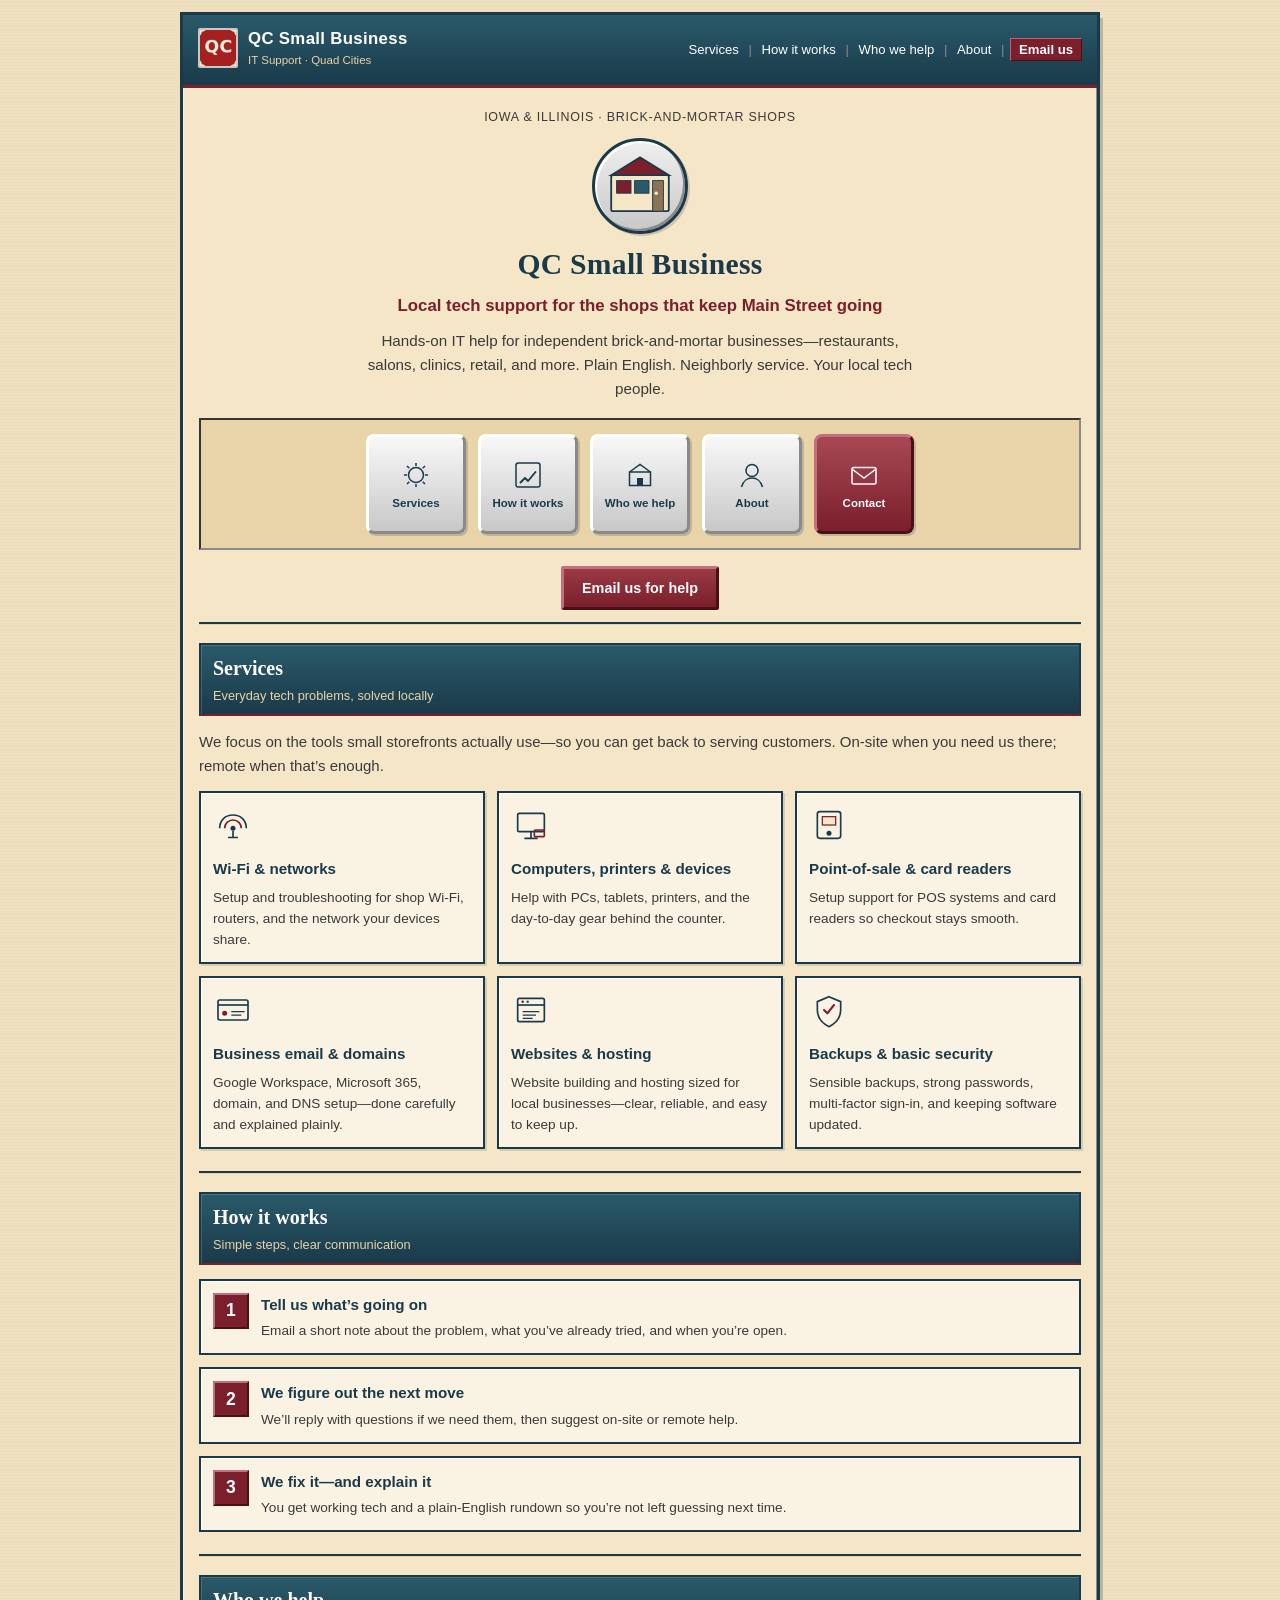
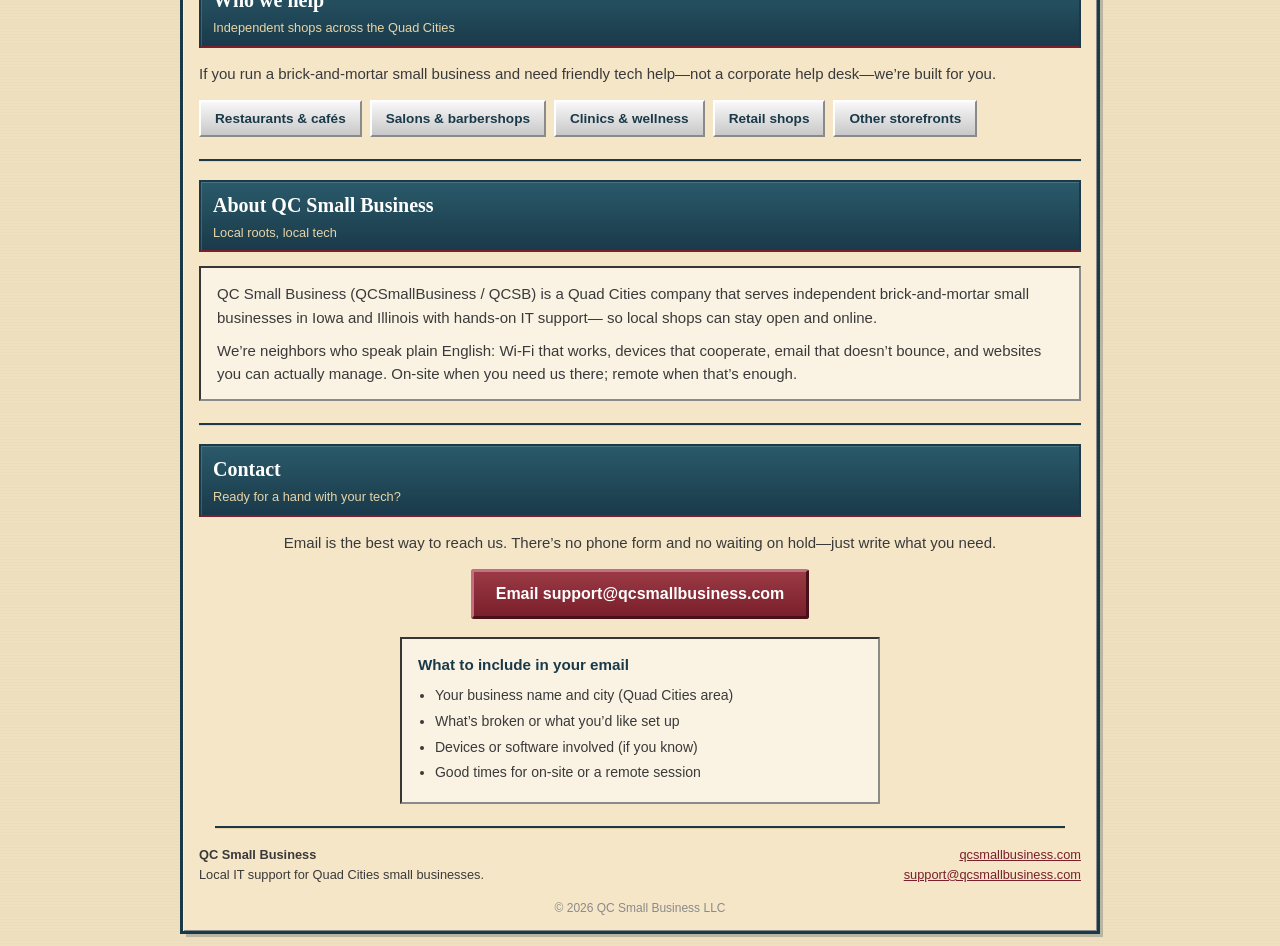
<file: index.html>
<!DOCTYPE html>
<html lang="en">
  <head>
    <meta charset="UTF-8" />
    <meta name="viewport" content="width=device-width, initial-scale=1.0" />
    <title>QC Small Business: local IT support for Quad Cities storefronts</title>
    <meta
      name="description"
      content="Hands-on, local IT help for Quad Cities brick-and-mortar small businesses—Wi‑Fi, computers, POS, email, websites, backups, and basic security. Plain English. Neighborly service."
    />
    <link rel="canonical" href="https://qcsmallbusiness.com/" />
    <meta name="theme-color" content="#1a3a4a" />
    <meta name="robots" content="index, follow" />

    <meta property="og:type" content="website" />
    <meta property="og:url" content="https://qcsmallbusiness.com/" />
    <meta property="og:title" content="QC Small Business: local IT support for Quad Cities storefronts" />
    <meta
      property="og:description"
      content="Hands-on, neighborly tech help for restaurants, salons, clinics, and retail shops in the Quad Cities. Wi‑Fi, devices, POS, email, websites, and more."
    />
    <meta property="og:image" content="https://qcsmallbusiness.com/images/apple-touch-icon.png" />
    <meta property="og:locale" content="en_US" />
    <meta property="og:site_name" content="QC Small Business" />

    <meta name="twitter:card" content="summary" />
    <meta name="twitter:title" content="QC Small Business: local IT support for Quad Cities storefronts" />
    <meta
      name="twitter:description"
      content="Hands-on, neighborly tech help for Quad Cities storefront businesses. Your local tech people."
    />
    <meta name="twitter:image" content="https://qcsmallbusiness.com/images/apple-touch-icon.png" />

    <link rel="icon" type="image/png" sizes="32x32" href="/images/favicon-32.png" />
    <link rel="icon" type="image/png" sizes="48x48" href="/images/favicon.png" />
    <link rel="apple-touch-icon" sizes="180x180" href="/images/apple-touch-icon.png" />

    <link rel="stylesheet" href="/styles.css" />
  </head>
  <body>
    <a class="skip-link" href="#main">Skip to content</a>

    <table class="page-shell" role="presentation">
      <tr>
        <td class="page-cell">
          <!-- Top banner -->
          <header class="top-banner">
            <table class="banner-table" role="presentation">
              <tr>
                <td class="banner-brand">
                  <a href="/" class="brand-link">
                    <img src="/images/favicon.png" width="40" height="40" alt="" />
                    <span>
                      <strong>QC Small Business</strong>
                      <em>IT Support · Quad Cities</em>
                    </span>
                  </a>
                </td>
                <td class="banner-nav">
                  <nav aria-label="Primary">
                    <a href="#services">Services</a>
                    <span class="nav-pipe">|</span>
                    <a href="#how">How it works</a>
                    <span class="nav-pipe">|</span>
                    <a href="#who">Who we help</a>
                    <span class="nav-pipe">|</span>
                    <a href="#about">About</a>
                    <span class="nav-pipe">|</span>
                    <a href="#contact" class="nav-email">Email us</a>
                  </nav>
                </td>
              </tr>
            </table>
          </header>

          <main id="main">
            <!-- Hub hero -->
            <section class="hub" aria-labelledby="hub-title">
              <div class="hub-panel">
                <p class="hub-eyebrow">Iowa &amp; Illinois · Brick-and-mortar shops</p>
                <div class="hub-center">
                  <div class="hub-badge" aria-hidden="true">
                    <svg viewBox="0 0 80 80" width="72" height="72" focusable="false">
                      <rect x="8" y="28" width="64" height="40" rx="2" fill="#f5e6c8" stroke="#1a3a4a" stroke-width="2"/>
                      <rect x="14" y="34" width="16" height="14" fill="#7a1f2b" stroke="#1a3a4a" stroke-width="1"/>
                      <rect x="34" y="34" width="16" height="14" fill="#2a5a6a" stroke="#1a3a4a" stroke-width="1"/>
                      <rect x="54" y="34" width="12" height="34" fill="#8b7355" stroke="#1a3a4a" stroke-width="1"/>
                      <polygon points="8,28 40,8 72,28" fill="#7a1f2b" stroke="#1a3a4a" stroke-width="2"/>
                      <circle cx="58" cy="48" r="2" fill="#f5e6c8"/>
                    </svg>
                  </div>
                  <h1 id="hub-title">QC Small Business</h1>
                  <p class="hub-tagline">Local tech support for the shops that keep Main Street going</p>
                  <p class="hub-lede">
                    Hands-on IT help for independent brick-and-mortar businesses—restaurants,
                    salons, clinics, retail, and more. Plain English. Neighborly service.
                    Your local tech people.
                  </p>
                </div>

                <nav class="hub-ring" aria-label="Jump to section">
                  <a class="hub-btn" href="#services">
                    <span class="hub-icon" aria-hidden="true">
                      <svg viewBox="0 0 48 48" width="36" height="36"><circle cx="24" cy="24" r="10" fill="none" stroke="currentColor" stroke-width="2"/><path d="M24 8v4M24 36v4M8 24h4M36 24h4M12 12l3 3M33 33l3 3M12 36l3-3M33 15l3-3" stroke="currentColor" stroke-width="2"/></svg>
                    </span>
                    <span class="hub-label">Services</span>
                  </a>
                  <a class="hub-btn" href="#how">
                    <span class="hub-icon" aria-hidden="true">
                      <svg viewBox="0 0 48 48" width="36" height="36"><path d="M14 34l6-6 4 4 10-12" fill="none" stroke="currentColor" stroke-width="2.5" stroke-linecap="round" stroke-linejoin="round"/><rect x="8" y="8" width="32" height="32" rx="3" fill="none" stroke="currentColor" stroke-width="2"/></svg>
                    </span>
                    <span class="hub-label">How it works</span>
                  </a>
                  <a class="hub-btn" href="#who">
                    <span class="hub-icon" aria-hidden="true">
                      <svg viewBox="0 0 48 48" width="36" height="36"><rect x="10" y="20" width="28" height="18" fill="none" stroke="currentColor" stroke-width="2"/><path d="M10 20l14-10 14 10" fill="none" stroke="currentColor" stroke-width="2"/><rect x="20" y="28" width="8" height="10" fill="currentColor"/></svg>
                    </span>
                    <span class="hub-label">Who we help</span>
                  </a>
                  <a class="hub-btn" href="#about">
                    <span class="hub-icon" aria-hidden="true">
                      <svg viewBox="0 0 48 48" width="36" height="36"><circle cx="24" cy="18" r="8" fill="none" stroke="currentColor" stroke-width="2"/><path d="M10 40c2-8 8-12 14-12s12 4 14 12" fill="none" stroke="currentColor" stroke-width="2"/></svg>
                    </span>
                    <span class="hub-label">About</span>
                  </a>
                  <a class="hub-btn hub-btn-accent" href="#contact">
                    <span class="hub-icon" aria-hidden="true">
                      <svg viewBox="0 0 48 48" width="36" height="36"><rect x="8" y="14" width="32" height="22" rx="2" fill="none" stroke="currentColor" stroke-width="2"/><path d="M8 16l16 12 16-12" fill="none" stroke="currentColor" stroke-width="2"/></svg>
                    </span>
                    <span class="hub-label">Contact</span>
                  </a>
                </nav>

                <p class="hub-cta-row">
                  <a class="btn-bevel btn-primary" href="mailto:support@qcsmallbusiness.com?subject=IT%20help%20request">Email us for help</a>
                </p>
              </div>
            </section>

            <hr class="rule" />

            <!-- Services -->
            <section id="services" class="section">
              <div class="section-bar">
                <h2>Services</h2>
                <p class="section-sub">Everyday tech problems, solved locally</p>
              </div>
              <p class="section-intro">
                We focus on the tools small storefronts actually use—so you can get back to serving customers.
                On-site when you need us there; remote when that’s enough.
              </p>
              <div class="svc-grid">
                <article class="svc-card">
                  <div class="svc-icon" aria-hidden="true">
                    <svg viewBox="0 0 48 48" width="40" height="40"><path d="M8 28c0-10 7-16 16-16s16 6 16 16" fill="none" stroke="#1a3a4a" stroke-width="2"/><path d="M14 28a10 10 0 0 1 20 0" fill="none" stroke="#7a1f2b" stroke-width="2"/><circle cx="24" cy="28" r="3" fill="#1a3a4a"/><path d="M24 31v8M18 39h12" stroke="#1a3a4a" stroke-width="2"/></svg>
                  </div>
                  <h3>Wi‑Fi &amp; networks</h3>
                  <p>Setup and troubleshooting for shop Wi‑Fi, routers, and the network your devices share.</p>
                </article>
                <article class="svc-card">
                  <div class="svc-icon" aria-hidden="true">
                    <svg viewBox="0 0 48 48" width="40" height="40"><rect x="8" y="10" width="32" height="22" rx="2" fill="none" stroke="#1a3a4a" stroke-width="2"/><path d="M16 40h16M24 32v8" stroke="#1a3a4a" stroke-width="2"/><rect x="28" y="30" width="12" height="8" rx="1" fill="none" stroke="#7a1f2b" stroke-width="2"/></svg>
                  </div>
                  <h3>Computers, printers &amp; devices</h3>
                  <p>Help with PCs, tablets, printers, and the day-to-day gear behind the counter.</p>
                </article>
                <article class="svc-card">
                  <div class="svc-icon" aria-hidden="true">
                    <svg viewBox="0 0 48 48" width="40" height="40"><rect x="10" y="8" width="28" height="32" rx="3" fill="none" stroke="#1a3a4a" stroke-width="2"/><rect x="16" y="14" width="16" height="10" fill="#f5e6c8" stroke="#7a1f2b" stroke-width="1.5"/><circle cx="24" cy="34" r="3" fill="#1a3a4a"/></svg>
                  </div>
                  <h3>Point-of-sale &amp; card readers</h3>
                  <p>Setup support for POS systems and card readers so checkout stays smooth.</p>
                </article>
                <article class="svc-card">
                  <div class="svc-icon" aria-hidden="true">
                    <svg viewBox="0 0 48 48" width="40" height="40"><rect x="6" y="12" width="36" height="24" rx="2" fill="none" stroke="#1a3a4a" stroke-width="2"/><path d="M6 18h36" stroke="#1a3a4a" stroke-width="2"/><circle cx="14" cy="28" r="3" fill="#7a1f2b"/><path d="M22 26h16M22 30h12" stroke="#1a3a4a" stroke-width="1.5"/></svg>
                  </div>
                  <h3>Business email &amp; domains</h3>
                  <p>Google Workspace, Microsoft 365, domain, and DNS setup—done carefully and explained plainly.</p>
                </article>
                <article class="svc-card">
                  <div class="svc-icon" aria-hidden="true">
                    <svg viewBox="0 0 48 48" width="40" height="40"><rect x="8" y="10" width="32" height="28" rx="2" fill="none" stroke="#1a3a4a" stroke-width="2"/><path d="M8 18h32" stroke="#1a3a4a" stroke-width="2"/><circle cx="14" cy="14" r="1.5" fill="#7a1f2b"/><circle cx="20" cy="14" r="1.5" fill="#2a5a6a"/><path d="M14 26h20M14 30h16M14 34h12" stroke="#1a3a4a" stroke-width="1.5"/></svg>
                  </div>
                  <h3>Websites &amp; hosting</h3>
                  <p>Website building and hosting sized for local businesses—clear, reliable, and easy to keep up.</p>
                </article>
                <article class="svc-card">
                  <div class="svc-icon" aria-hidden="true">
                    <svg viewBox="0 0 48 48" width="40" height="40"><path d="M24 8l14 6v10c0 10-6 16-14 20-8-4-14-10-14-20V14z" fill="none" stroke="#1a3a4a" stroke-width="2"/><path d="M18 24l4 4 8-10" fill="none" stroke="#7a1f2b" stroke-width="2.5" stroke-linecap="round" stroke-linejoin="round"/></svg>
                  </div>
                  <h3>Backups &amp; basic security</h3>
                  <p>Sensible backups, strong passwords, multi-factor sign-in, and keeping software updated.</p>
                </article>
              </div>
            </section>

            <hr class="rule" />

            <!-- How it works -->
            <section id="how" class="section">
              <div class="section-bar">
                <h2>How it works</h2>
                <p class="section-sub">Simple steps, clear communication</p>
              </div>
              <ol class="steps">
                <li>
                  <span class="step-num" aria-hidden="true">1</span>
                  <div>
                    <h3>Tell us what’s going on</h3>
                    <p>Email a short note about the problem, what you’ve already tried, and when you’re open.</p>
                  </div>
                </li>
                <li>
                  <span class="step-num" aria-hidden="true">2</span>
                  <div>
                    <h3>We figure out the next move</h3>
                    <p>We’ll reply with questions if we need them, then suggest on-site or remote help.</p>
                  </div>
                </li>
                <li>
                  <span class="step-num" aria-hidden="true">3</span>
                  <div>
                    <h3>We fix it—and explain it</h3>
                    <p>You get working tech and a plain-English rundown so you’re not left guessing next time.</p>
                  </div>
                </li>
              </ol>
            </section>

            <hr class="rule" />

            <!-- Who we help -->
            <section id="who" class="section">
              <div class="section-bar">
                <h2>Who we help</h2>
                <p class="section-sub">Independent shops across the Quad Cities</p>
              </div>
              <p class="section-intro">
                If you run a brick-and-mortar small business and need friendly tech help—not a corporate help desk—we’re built for you.
              </p>
              <ul class="who-list">
                <li>Restaurants &amp; cafés</li>
                <li>Salons &amp; barbershops</li>
                <li>Clinics &amp; wellness</li>
                <li>Retail shops</li>
                <li>Other storefronts</li>
              </ul>
            </section>

            <hr class="rule" />

            <!-- About -->
            <section id="about" class="section">
              <div class="section-bar">
                <h2>About QC Small Business</h2>
                <p class="section-sub">Local roots, local tech</p>
              </div>
              <div class="inset-panel">
                <p>
                  QC Small Business (QCSmallBusiness / QCSB) is a Quad Cities company that serves independent
                  brick-and-mortar small businesses in Iowa and Illinois with hands-on IT support—
                  so local shops can stay open and online.
                </p>
                <p>
                  We’re neighbors who speak plain English: Wi‑Fi that works, devices that cooperate,
                  email that doesn’t bounce, and websites you can actually manage. On-site when you need
                  us there; remote when that’s enough.
                </p>
              </div>
            </section>

            <hr class="rule" />

            <!-- Contact -->
            <section id="contact" class="section">
              <div class="section-bar">
                <h2>Contact</h2>
                <p class="section-sub">Ready for a hand with your tech?</p>
              </div>
              <div class="contact-box">
                <p>
                  Email is the best way to reach us. There’s no phone form and no waiting on hold—just write what you need.
                </p>
                <p class="contact-cta">
                  <a class="btn-bevel btn-primary btn-lg" href="mailto:support@qcsmallbusiness.com?subject=IT%20help%20request">Email support@qcsmallbusiness.com</a>
                </p>
                <div class="inset-panel email-hint">
                  <h3>What to include in your email</h3>
                  <ul>
                    <li>Your business name and city (Quad Cities area)</li>
                    <li>What’s broken or what you’d like set up</li>
                    <li>Devices or software involved (if you know)</li>
                    <li>Good times for on-site or a remote session</li>
                  </ul>
                </div>
              </div>
            </section>
          </main>

          <footer class="site-footer">
            <hr class="rule" />
            <table class="footer-table" role="presentation">
              <tr>
                <td>
                  <strong>QC Small Business</strong><br />
                  Local IT support for Quad Cities small businesses.
                </td>
                <td class="footer-right">
                  <a href="https://qcsmallbusiness.com/">qcsmallbusiness.com</a><br />
                  <a href="mailto:support@qcsmallbusiness.com?subject=IT%20help%20request">support@qcsmallbusiness.com</a>
                </td>
              </tr>
            </table>
            <p class="fineprint">© <span id="year"></span> QC Small Business LLC</p>
          </footer>
        </td>
      </tr>
    </table>

    <script src="/script.js"></script>
  </body>
</html>
</file>
<file: styles.css>
/* QC Small Business — grounded mid/late-90s small-business look
   Cream/beige, navy teal, maroon brick, silver bevels. No space themes. */

:root {
  --cream: #f5e6c8;
  --cream-dark: #e8d4a8;
  --page: #efe0c0;
  --navy: #1a3a4a;
  --navy-mid: #2a5a6a;
  --maroon: #7a1f2b;
  --maroon-light: #9a3a45;
  --silver: #c8c8c8;
  --silver-hi: #efefef;
  --silver-lo: #8a8a8a;
  --ink: #1a1a1a;
  --muted: #3a3a3a;
  --panel: #faf3e4;
  --focus: #b8860b;
  --font: Verdana, Arial, Helvetica, sans-serif;
  --font-serif: Georgia, "Times New Roman", Times, serif;
}

*,
*::before,
*::after {
  box-sizing: border-box;
}

html {
  scroll-behavior: smooth;
}

body {
  margin: 0;
  padding: 12px;
  font-family: var(--font);
  font-size: 15px;
  line-height: 1.55;
  color: var(--ink);
  background:
    repeating-linear-gradient(
      0deg,
      transparent,
      transparent 2px,
      rgba(0, 0, 0, 0.015) 2px,
      rgba(0, 0, 0, 0.015) 3px
    ),
    var(--page);
  min-height: 100vh;
}

img {
  max-width: 100%;
  height: auto;
  border: 0;
}

a {
  color: var(--maroon);
}

a:hover {
  color: var(--maroon-light);
}

a:focus-visible {
  outline: 3px solid var(--focus);
  outline-offset: 2px;
}

.skip-link {
  position: absolute;
  left: -9999px;
  top: 0;
  background: var(--navy);
  color: #fff;
  padding: 8px 12px;
  z-index: 100;
}

.skip-link:focus {
  left: 8px;
  top: 8px;
}

/* Page shell — classic bordered frame */
.page-shell {
  width: 100%;
  max-width: 920px;
  margin: 0 auto;
  border-collapse: collapse;
}

.page-cell {
  background: var(--cream);
  border: 3px solid var(--navy);
  box-shadow:
    inset 1px 1px 0 var(--silver-hi),
    inset -1px -1px 0 var(--silver-lo),
    4px 4px 0 rgba(26, 58, 74, 0.25);
  padding: 0;
  vertical-align: top;
}

/* Top banner */
.top-banner {
  background: linear-gradient(180deg, var(--navy-mid) 0%, var(--navy) 100%);
  color: #fff;
  border-bottom: 3px solid var(--maroon);
  padding: 10px 14px;
}

.banner-table {
  width: 100%;
  border-collapse: collapse;
}

.banner-brand {
  vertical-align: middle;
}

.brand-link {
  display: inline-flex;
  align-items: center;
  gap: 10px;
  color: #fff;
  text-decoration: none;
}

.brand-link img {
  border: 2px solid var(--silver);
  background: var(--cream);
  border-radius: 2px;
}

.brand-link strong {
  display: block;
  font-size: 1.05rem;
  letter-spacing: 0.02em;
}

.brand-link em {
  display: block;
  font-style: normal;
  font-size: 0.72rem;
  color: var(--cream-dark);
  font-weight: normal;
}

.banner-nav {
  text-align: right;
  vertical-align: middle;
  font-size: 0.82rem;
}

.banner-nav a {
  color: #fff;
  text-decoration: none;
  padding: 2px 4px;
}

.banner-nav a:hover {
  text-decoration: underline;
  color: var(--cream);
}

.banner-nav a:focus-visible {
  outline-color: var(--cream);
}

.nav-pipe {
  color: var(--silver-lo);
  margin: 0 2px;
}

.nav-email {
  font-weight: bold;
  background: var(--maroon);
  padding: 3px 8px !important;
  border: 1px solid var(--maroon-light);
  border-top-color: #c06070;
  border-left-color: #c06070;
  border-right-color: #4a1018;
  border-bottom-color: #4a1018;
}

/* Hub */
.hub {
  padding: 20px 16px 12px;
}

.hub-panel {
  text-align: center;
}

.hub-eyebrow {
  margin: 0 0 10px;
  font-size: 0.78rem;
  color: var(--muted);
  text-transform: uppercase;
  letter-spacing: 0.06em;
}

.hub-center {
  max-width: 560px;
  margin: 0 auto 18px;
}

.hub-badge {
  display: inline-flex;
  align-items: center;
  justify-content: center;
  width: 96px;
  height: 96px;
  margin-bottom: 8px;
  background: linear-gradient(180deg, var(--silver-hi), var(--silver));
  border: 3px solid var(--navy);
  border-radius: 50%;
  box-shadow:
    inset 2px 2px 0 #fff,
    inset -2px -2px 0 var(--silver-lo),
    2px 2px 0 rgba(0, 0, 0, 0.15);
}

.hub-center h1 {
  margin: 0 0 6px;
  font-family: var(--font-serif);
  font-size: 1.85rem;
  color: var(--navy);
  letter-spacing: 0.01em;
}

.hub-tagline {
  margin: 0 0 10px;
  font-size: 1.05rem;
  font-weight: bold;
  color: var(--maroon);
}

.hub-lede {
  margin: 0;
  color: var(--muted);
  font-size: 0.95rem;
}

/* Hub ring — chunky icon buttons */
.hub-ring {
  display: flex;
  flex-wrap: wrap;
  justify-content: center;
  gap: 12px;
  margin: 8px 0 16px;
  padding: 14px;
  background: var(--cream-dark);
  border: 2px inset var(--silver-lo);
}

.hub-btn {
  display: flex;
  flex-direction: column;
  align-items: center;
  justify-content: center;
  width: 100px;
  min-height: 100px;
  padding: 10px 6px;
  text-decoration: none;
  color: var(--navy);
  background: linear-gradient(180deg, #f8f8f8 0%, var(--silver) 100%);
  border: 3px solid;
  border-top-color: #fff;
  border-left-color: #fff;
  border-right-color: var(--silver-lo);
  border-bottom-color: var(--silver-lo);
  border-radius: 8px;
  box-shadow: 2px 2px 0 rgba(26, 58, 74, 0.2);
  transition: none;
}

.hub-btn:hover {
  color: var(--maroon);
  background: linear-gradient(180deg, #fff 0%, #ddd 100%);
}

.hub-btn:active {
  border-top-color: var(--silver-lo);
  border-left-color: var(--silver-lo);
  border-right-color: #fff;
  border-bottom-color: #fff;
  box-shadow: inset 1px 1px 2px rgba(0, 0, 0, 0.2);
}

.hub-btn-accent {
  background: linear-gradient(180deg, #a84855 0%, var(--maroon) 100%);
  color: #fff;
  border-top-color: #c07080;
  border-left-color: #c07080;
  border-right-color: #4a1018;
  border-bottom-color: #4a1018;
}

.hub-btn-accent:hover {
  color: #fff;
  background: linear-gradient(180deg, #b85865 0%, #8a2530 100%);
}

.hub-icon {
  display: block;
  margin-bottom: 4px;
  line-height: 0;
}

.hub-label {
  font-size: 0.72rem;
  font-weight: bold;
  text-align: center;
  line-height: 1.2;
}

.hub-cta-row {
  margin: 4px 0 0;
}

/* Beveled buttons */
.btn-bevel {
  display: inline-block;
  font-family: var(--font);
  font-size: 0.9rem;
  font-weight: bold;
  text-decoration: none;
  padding: 8px 18px;
  cursor: pointer;
  border: 3px solid;
  border-radius: 3px;
}

.btn-primary {
  color: #fff;
  background: linear-gradient(180deg, var(--maroon-light) 0%, var(--maroon) 100%);
  border-top-color: #c07080;
  border-left-color: #c07080;
  border-right-color: #4a1018;
  border-bottom-color: #4a1018;
}

.btn-primary:hover {
  color: #fff;
  background: linear-gradient(180deg, #b05060 0%, #6a1a24 100%);
}

.btn-primary:active {
  border-top-color: #4a1018;
  border-left-color: #4a1018;
  border-right-color: #c07080;
  border-bottom-color: #c07080;
}

.btn-lg {
  font-size: 1rem;
  padding: 10px 22px;
}

/* Rules & sections */
.rule {
  border: 0;
  height: 0;
  margin: 0 16px;
  border-top: 2px solid var(--navy);
  border-bottom: 1px solid var(--cream-dark);
}

.section {
  padding: 18px 16px 22px;
}

.section-bar {
  background: linear-gradient(180deg, var(--navy-mid), var(--navy));
  color: #fff;
  padding: 8px 12px;
  margin: 0 0 14px;
  border: 2px solid var(--navy);
  border-bottom-color: var(--maroon);
  box-shadow: inset 1px 1px 0 rgba(255, 255, 255, 0.15);
}

.section-bar h2 {
  margin: 0;
  font-family: var(--font-serif);
  font-size: 1.25rem;
  font-weight: bold;
}

.section-sub {
  margin: 2px 0 0;
  font-size: 0.8rem;
  color: var(--cream-dark);
}

.section-intro {
  margin: 0 0 14px;
  color: var(--muted);
}

/* Services grid */
.svc-grid {
  display: grid;
  grid-template-columns: repeat(auto-fill, minmax(240px, 1fr));
  gap: 12px;
}

.svc-card {
  background: var(--panel);
  border: 2px solid var(--navy);
  padding: 12px;
  box-shadow:
    inset 1px 1px 0 #fff,
    2px 2px 0 rgba(26, 58, 74, 0.15);
}

.svc-icon {
  margin-bottom: 6px;
}

.svc-card h3 {
  margin: 0 0 6px;
  font-size: 0.95rem;
  color: var(--navy);
}

.svc-card p {
  margin: 0;
  font-size: 0.85rem;
  color: var(--muted);
}

/* Steps */
.steps {
  list-style: none;
  margin: 0;
  padding: 0;
  display: grid;
  gap: 12px;
}

.steps li {
  display: flex;
  gap: 12px;
  align-items: flex-start;
  background: var(--panel);
  border: 2px solid var(--navy);
  padding: 12px;
  box-shadow: inset 1px 1px 0 #fff;
}

.step-num {
  flex-shrink: 0;
  width: 36px;
  height: 36px;
  display: flex;
  align-items: center;
  justify-content: center;
  font-weight: bold;
  font-size: 1.1rem;
  color: #fff;
  background: var(--maroon);
  border: 2px solid;
  border-top-color: #c07080;
  border-left-color: #c07080;
  border-right-color: #4a1018;
  border-bottom-color: #4a1018;
}

.steps h3 {
  margin: 0 0 4px;
  font-size: 0.95rem;
  color: var(--navy);
}

.steps p {
  margin: 0;
  font-size: 0.85rem;
  color: var(--muted);
}

/* Who list */
.who-list {
  list-style: none;
  margin: 0;
  padding: 0;
  display: flex;
  flex-wrap: wrap;
  gap: 8px;
}

.who-list li {
  background: linear-gradient(180deg, #f8f8f8, var(--silver));
  border: 2px solid;
  border-top-color: #fff;
  border-left-color: #fff;
  border-right-color: var(--silver-lo);
  border-bottom-color: var(--silver-lo);
  padding: 6px 14px;
  font-size: 0.85rem;
  font-weight: bold;
  color: var(--navy);
}

/* Inset panel */
.inset-panel {
  background: var(--panel);
  border: 2px inset var(--silver-lo);
  padding: 14px 16px;
}

.inset-panel p {
  margin: 0 0 10px;
  color: var(--muted);
}

.inset-panel p:last-child {
  margin-bottom: 0;
}

/* Contact */
.contact-box {
  text-align: center;
}

.contact-box > p {
  margin: 0 0 14px;
  color: var(--muted);
}

.contact-cta {
  margin-bottom: 18px !important;
}

.email-hint {
  text-align: left;
  max-width: 480px;
  margin: 0 auto;
}

.email-hint h3 {
  margin: 0 0 8px;
  font-size: 0.95rem;
  color: var(--navy);
}

.email-hint ul {
  margin: 0;
  padding-left: 1.2em;
  color: var(--muted);
  font-size: 0.88rem;
}

.email-hint li {
  margin-bottom: 4px;
}

/* Footer */
.site-footer {
  padding: 0 16px 14px;
  font-size: 0.8rem;
  color: var(--muted);
}

.footer-table {
  width: 100%;
  border-collapse: collapse;
  margin-top: 12px;
}

.footer-table td {
  vertical-align: top;
  padding: 4px 0;
}

.footer-right {
  text-align: right;
}

.site-footer a {
  color: var(--maroon);
}

.fineprint {
  margin: 10px 0 0;
  text-align: center;
  font-size: 0.75rem;
  color: var(--silver-lo);
}

/* Mobile */
@media (max-width: 640px) {
  body {
    padding: 6px;
  }

  .banner-table,
  .banner-table tbody,
  .banner-table tr,
  .banner-table td {
    display: block;
    width: 100%;
  }

  .banner-nav {
    text-align: left;
    margin-top: 10px;
    line-height: 1.9;
  }

  .hub-center h1 {
    font-size: 1.45rem;
  }

  .hub-btn {
    width: calc(50% - 8px);
    min-width: 120px;
  }

  .hub-btn-accent {
    width: 100%;
    min-height: 72px;
    flex-direction: row;
    gap: 8px;
  }

  .banner-nav a {
    display: inline-block;
    margin: 2px 0;
  }

  .nav-pipe {
    display: none;
  }

  .footer-table,
  .footer-table tbody,
  .footer-table tr,
  .footer-table td {
    display: block;
    width: 100%;
  }

  .footer-right {
    text-align: left;
    margin-top: 8px;
  }

  .svc-grid {
    grid-template-columns: 1fr;
  }
}

@media (prefers-reduced-motion: reduce) {
  html {
    scroll-behavior: auto;
  }
}
</file>
